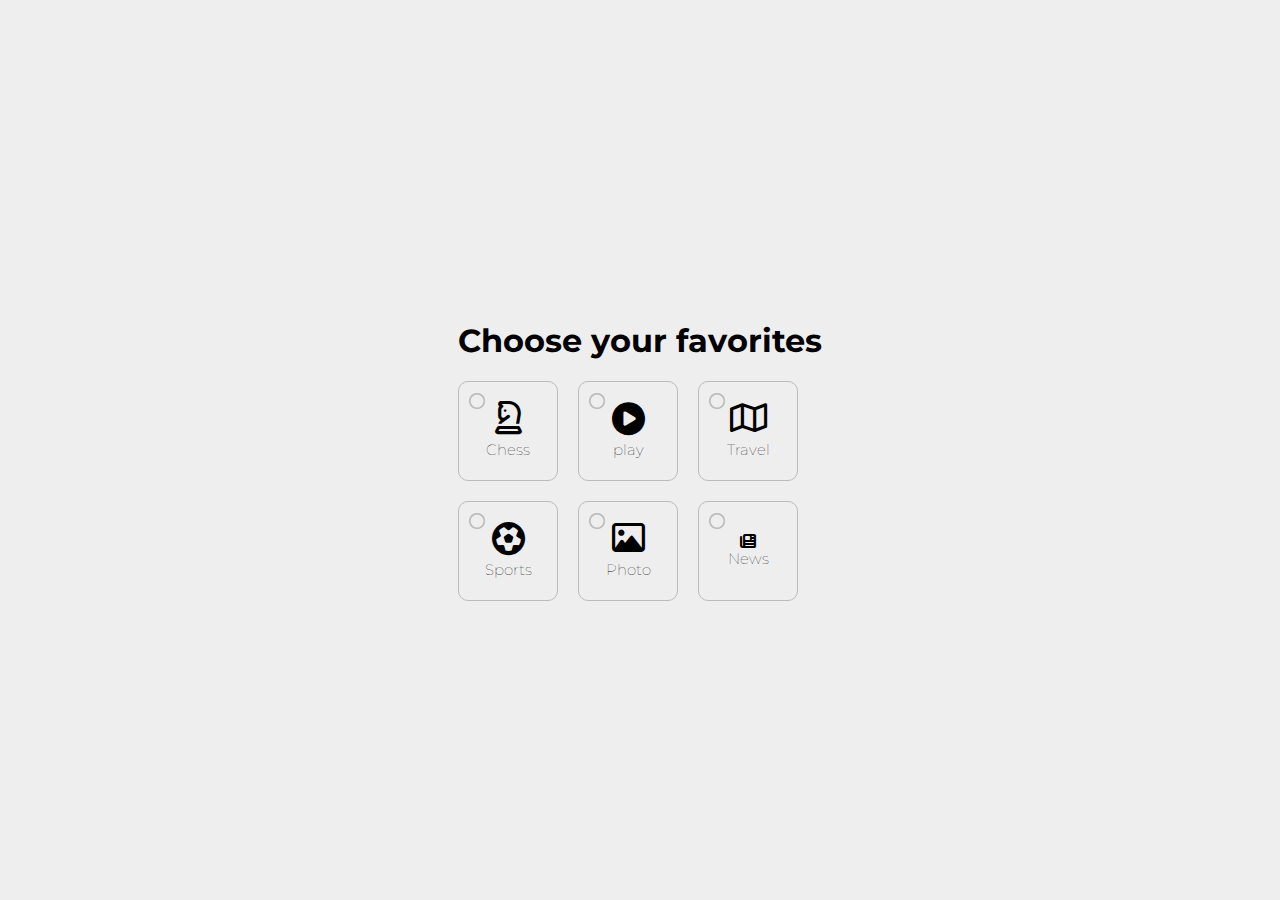
<file: Custom Check box/index.html>
<!DOCTYPE html>
<html lang="en">
<head>
    <meta charset="UTF-8">
    <meta name="viewport" content="width=device-width, initial-scale=1.0">
    <title>Document</title>
    <link rel="stylesheet" href="style.css">
    <link rel="stylesheet" href="https://cdnjs.cloudflare.com/ajax/libs/font-awesome/6.6.0/css/all.min.css">
</head>
<body>
    <div class="group">
        <h1>
            Choose your favorites
        </h1>
        <div class="list">

            <input type="checkbox"
             id="value_1" class="checkbox" name="value_1">
                <label for="value_1" class="item">
                <div class="check">
                    <i class="fa-regular fa-circle"></i>
                    <i class="fa-solid fa-circle-check"></i>
                </div>
                <i class="fa-regular fa-chess-knight logo-type"></i>
                <h2>Chess</h2>
             </label>


             <input type="checkbox" 
             id="value_2" class="checkbox" name="value_1">
             <label for="value_2"  class="item">
                <div class="check">
                    <i class="fa-regular fa-circle"></i>
                    <i class="fa-solid fa-circle-check"></i>
                </div>
                <i class="fa-solid fa-circle-play logo-type"></i>              <h2>play</h2>
             </label>



             <input type="checkbox" 
             id="value_3" class="checkbox">
             <label for="value_3" class="item">
                <div class="check">
                    <i class="fa-regular fa-circle"></i>
                    <i class="fa-solid fa-circle-check"></i>
                </div>
                <i class="fa-regular fa-map logo-type"></i>
                <h2>Travel</h2>
             </label>

             <input type="checkbox" 
             id="value_4" class="checkbox">
             <label for="value_4" class="item">
                <div class="check">
                    <i class="fa-regular fa-circle"></i>
                    <i class="fa-solid fa-circle-check"></i>
                </div>
                <i class="fa-solid fa-futbol logo-type"></i>
                <h2>Sports</h2>
             </label>


             <input type="checkbox" 
             id="value_5" class="checkbox">
             <label for="value_5" class="item">
                <div class="check">
                    <i class="fa-regular fa-circle"></i>
                    <i class="fa-solid fa-circle-check"></i>
                </div>
                <i class="fa-regular fa-image logo-type"></i>
                <h2>Photo</h2>
             </label>

             <input type="checkbox" 
             id="value_6" class="checkbox">
             <label for="value_6" class="item">
                <div class="check">
                    <i class="fa-regular fa-circle"></i>
                    <i class="fa-solid fa-circle-check"></i>
                </div>
                <i class="fa-solid fa-newspaper"></i>
                <h2>News</h2>
             </label>
        </div>
    </div>
</body>
</html>
</file>
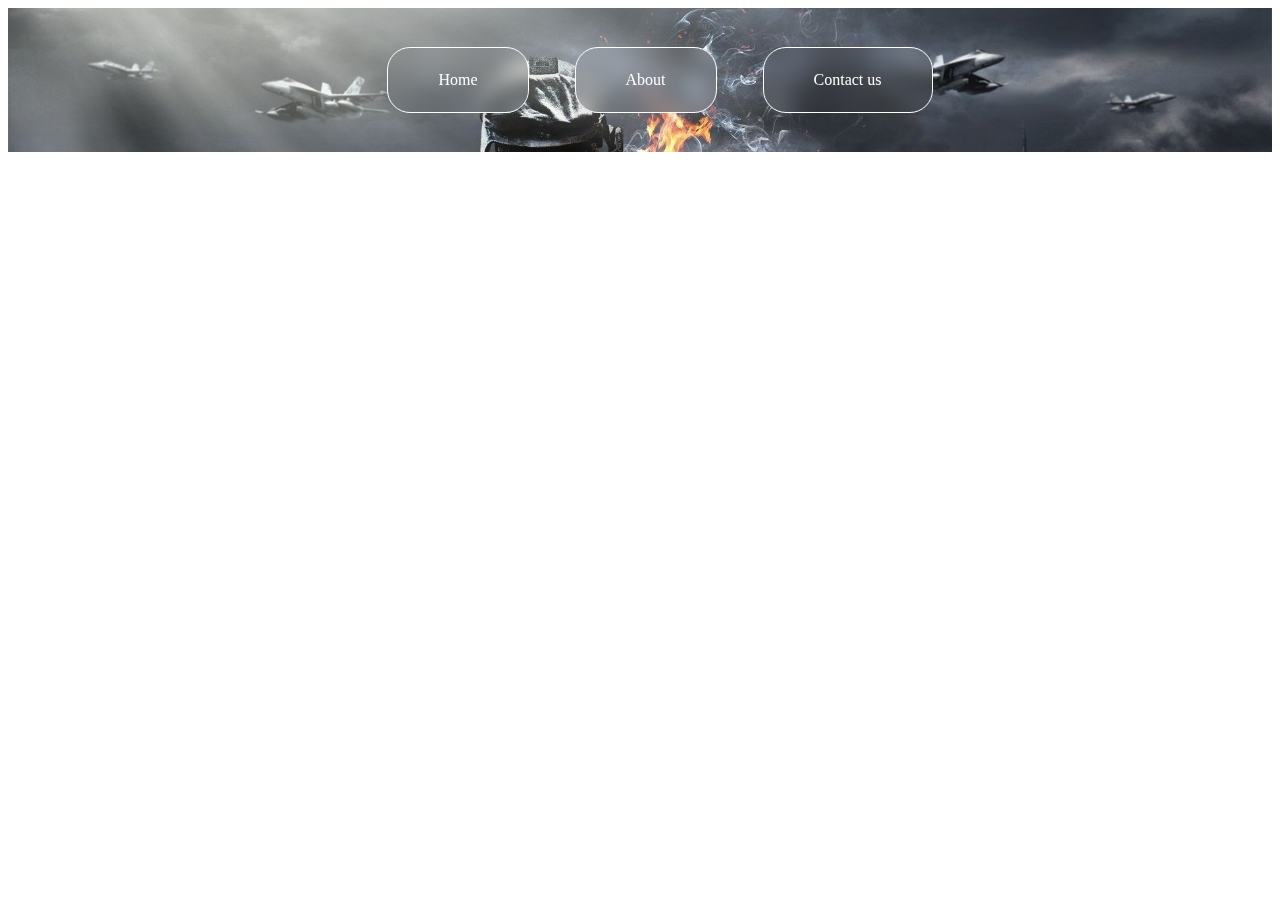
<file: OurWebsite/index.html>
<!DOCTYPE html>
<html lang="en">
<head>
    <meta charset="UTF-8">
    <meta name="viewport" content="width=device-width, initial-scale=1.0">
    <link rel="stylesheet" href="style.css">
    <title>Our project</title>
</head>
<body>
    <header>
        <nav class="navbar">
            <div>
                <ul>
                    <li>Home</li>
                    <li>About</li>
                    <li>Contact us</li>
                </ul>
            </div>
        </nav>
    </header>
</body>
</html>
</file>
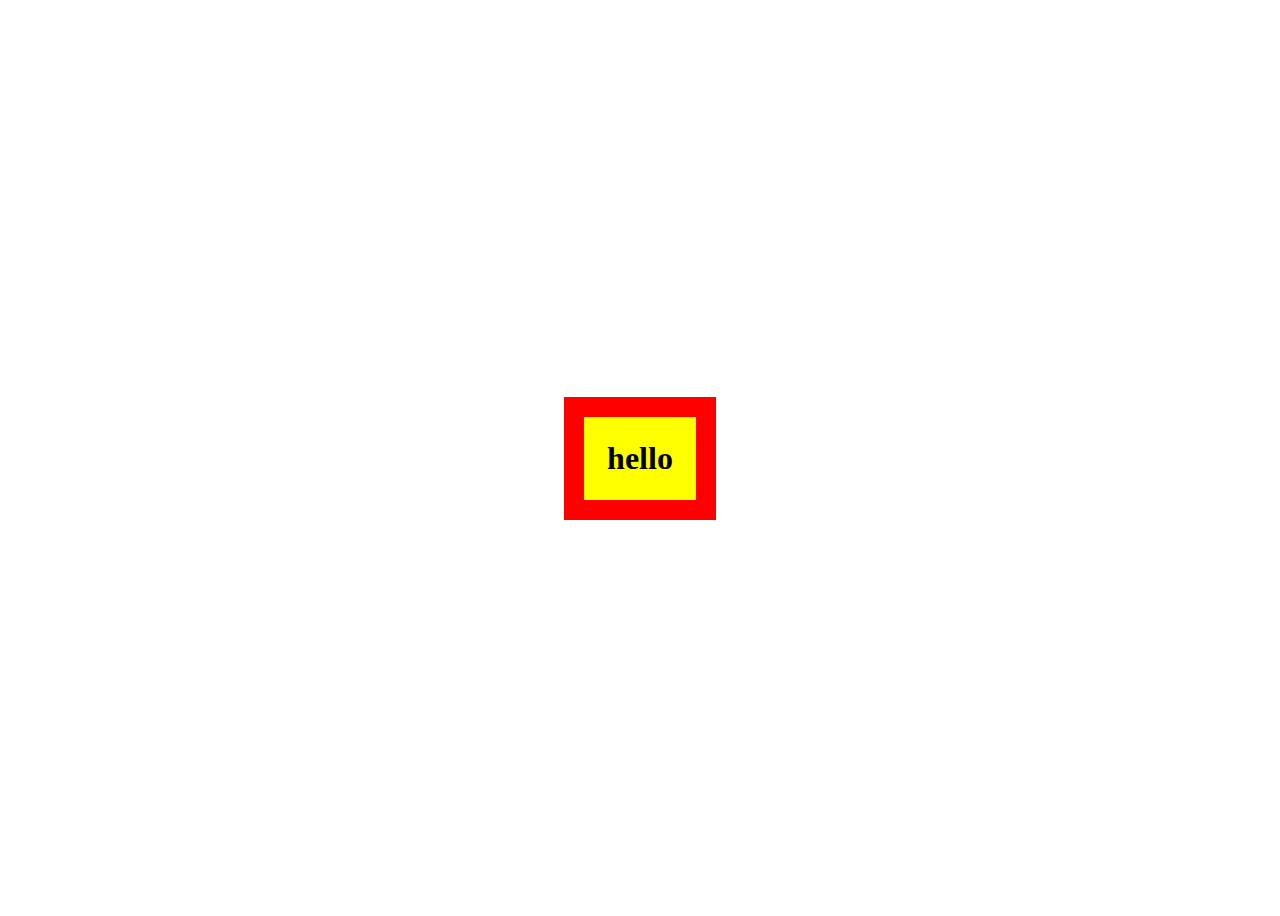
<file: css01Basic/boxmodel.html>
<!DOCTYPE html>
<html lang="en">
<head>
    <meta charset="UTF-8">
    <meta name="viewport" content="width=device-width, initial-scale=1.0">
    <title>Box Model</title>
    <link rel="stylesheet" href="boxmodel.css">
</head>
<body>
    <div>
        <div class="box">
            <h1>hello</h1>
        </div>
    </div>
</body>
</html>
</file>
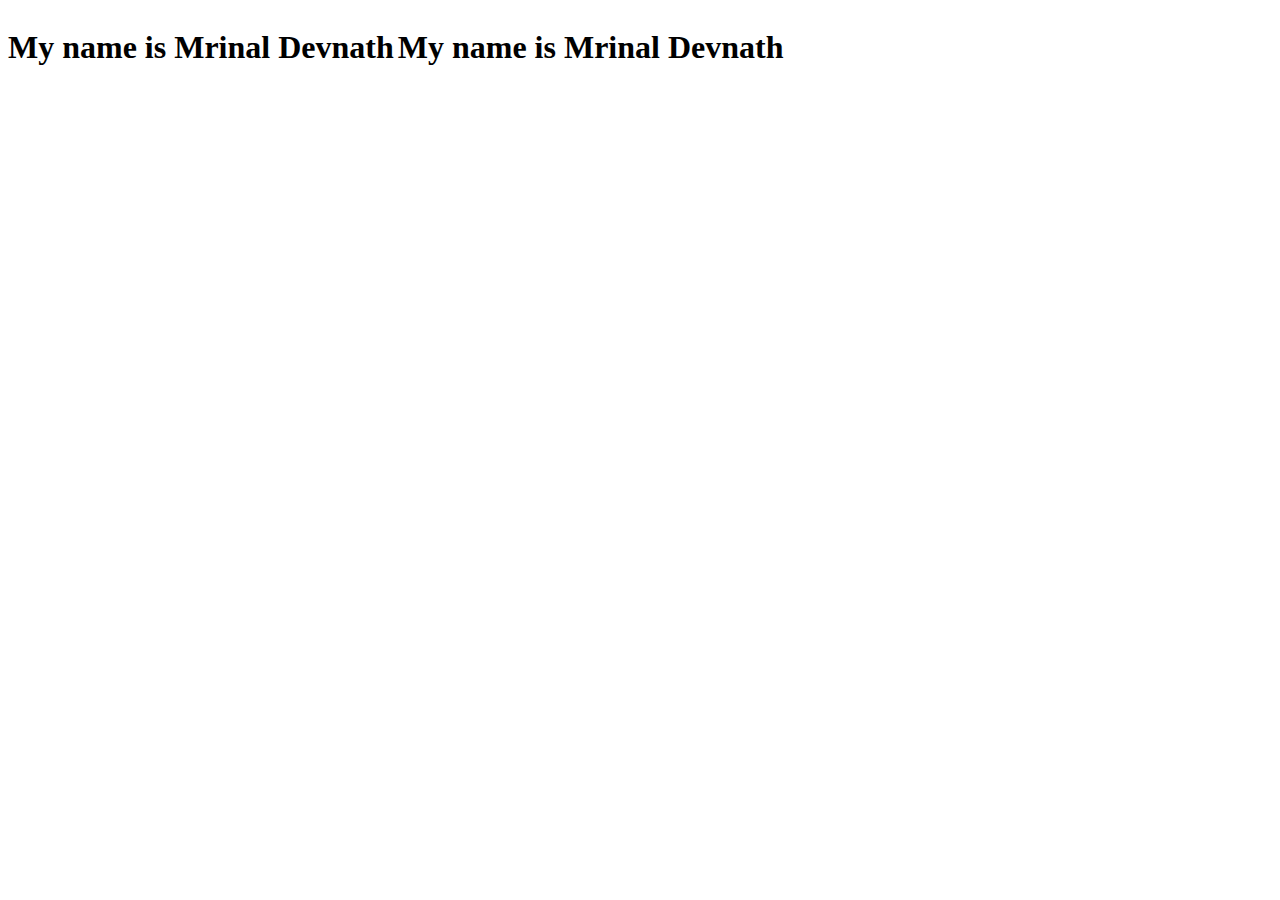
<file: css01Basic/cssDisplay.html>
<!DOCTYPE html>
<html lang="en">
<head>
    <meta charset="UTF-8">
    <meta name="viewport" content="width=device-width, initial-scale=1.0">
    <title>Display</title>
    <link rel="stylesheet" href="display.css">
</head>
<body>
    <div class="screen">
        <h1>My name is Mrinal Devnath</h1>
        <h1>My name is Mrinal Devnath</h1>
    </div>
</body>
</html>
</file>
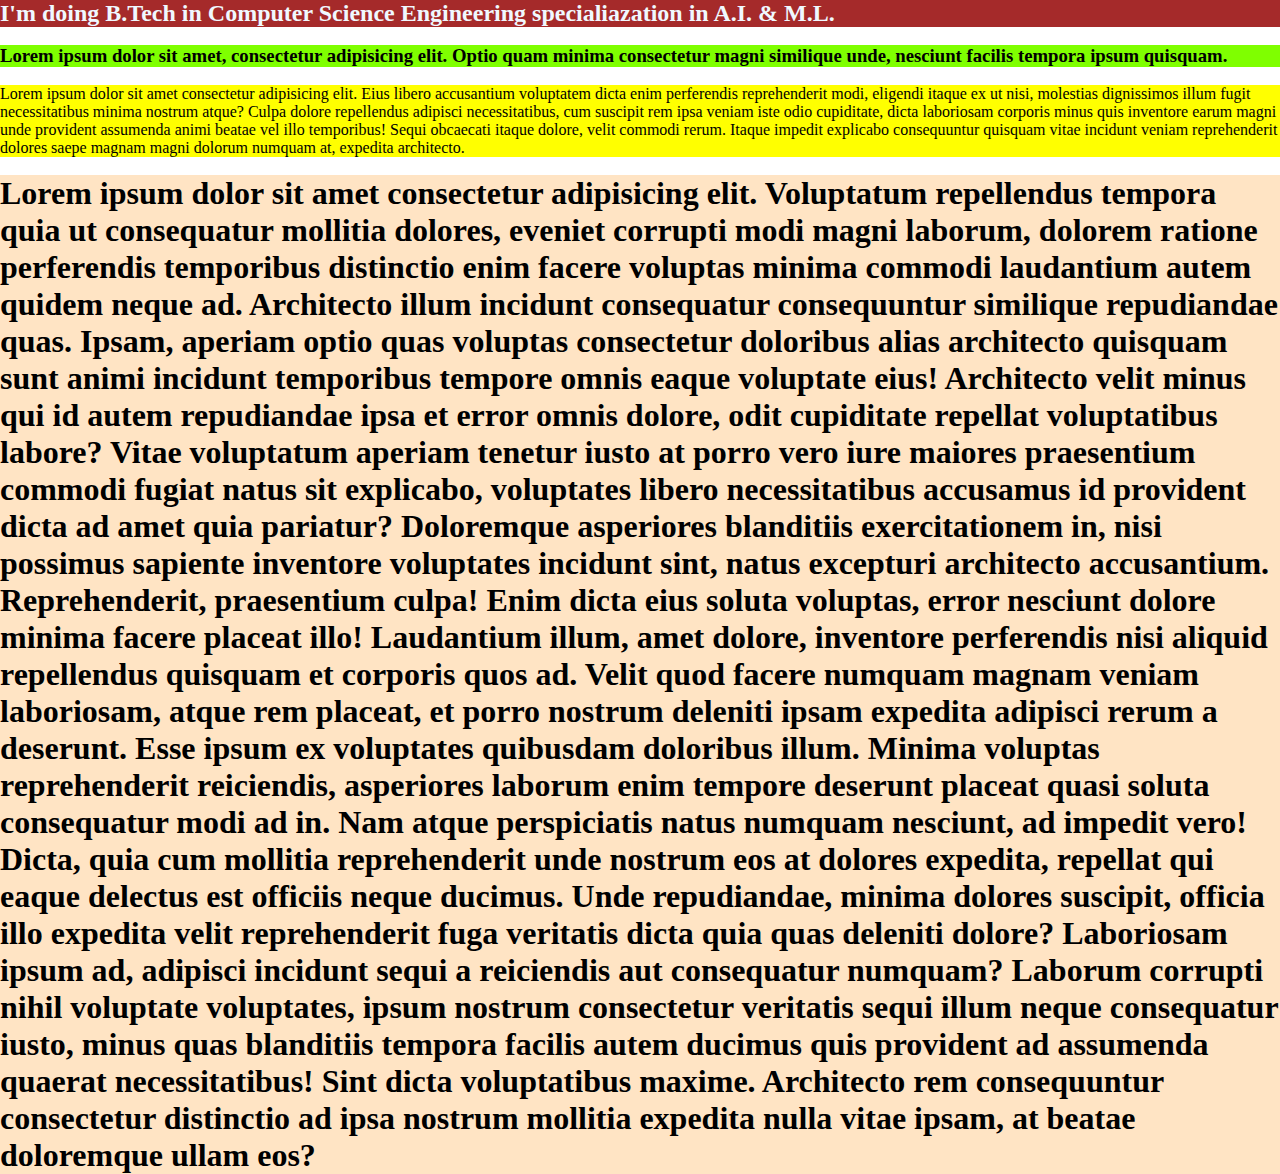
<file: css01Basic/style1.html>
<!DOCTYPE html>
<html lang="en">
<head>
    <meta charset="UTF-8">
    <meta name="viewport" content="width=device-width, initial-scale=1.0">
    <title>style1_css</title>
    <link rel="stylesheet" href="style1.css">
</head>
<body>
    <h2>I'm doing B.Tech in Computer Science Engineering specialiazation in A.I. & M.L.</h2><br>
    <h3>Lorem ipsum dolor sit amet, consectetur adipisicing elit. Optio quam minima consectetur magni similique unde, nesciunt facilis tempora ipsum quisquam.</h3>
    <br>
    <p>Lorem ipsum dolor sit amet consectetur adipisicing elit. Eius libero accusantium voluptatem dicta enim perferendis reprehenderit modi, eligendi itaque ex ut nisi, molestias dignissimos illum fugit necessitatibus minima nostrum atque? Culpa dolore repellendus adipisci necessitatibus, cum suscipit rem ipsa veniam iste odio cupiditate, dicta laboriosam corporis minus quis inventore earum magni unde provident assumenda animi beatae vel illo temporibus! Sequi obcaecati itaque dolore, velit commodi rerum. Itaque impedit explicabo consequuntur quisquam vitae incidunt veniam reprehenderit dolores saepe magnam magni dolorum numquam at, expedita architecto.</p><br>
    <div>
        <h1>Lorem ipsum dolor sit amet consectetur adipisicing elit. Voluptatum repellendus tempora quia ut consequatur mollitia dolores, eveniet corrupti modi magni laborum, dolorem ratione perferendis temporibus distinctio enim facere voluptas minima commodi laudantium autem quidem neque ad. Architecto illum incidunt consequatur consequuntur similique repudiandae quas. Ipsam, aperiam optio quas voluptas consectetur doloribus alias architecto quisquam sunt animi incidunt temporibus tempore omnis eaque voluptate eius! Architecto velit minus qui id autem repudiandae ipsa et error omnis dolore, odit cupiditate repellat voluptatibus labore? Vitae voluptatum aperiam tenetur iusto at porro vero iure maiores praesentium commodi fugiat natus sit explicabo, voluptates libero necessitatibus accusamus id provident dicta ad amet quia pariatur? Doloremque asperiores blanditiis exercitationem in, nisi possimus sapiente inventore voluptates incidunt sint, natus excepturi architecto accusantium. Reprehenderit, praesentium culpa! Enim dicta eius soluta voluptas, error nesciunt dolore minima facere placeat illo! Laudantium illum, amet dolore, inventore perferendis nisi aliquid repellendus quisquam et corporis quos ad. Velit quod facere numquam magnam veniam laboriosam, atque rem placeat, et porro nostrum deleniti ipsam expedita adipisci rerum a deserunt. Esse ipsum ex voluptates quibusdam doloribus illum. Minima voluptas reprehenderit reiciendis, asperiores laborum enim tempore deserunt placeat quasi soluta consequatur modi ad in. Nam atque perspiciatis natus numquam nesciunt, ad impedit vero! Dicta, quia cum mollitia reprehenderit unde nostrum eos at dolores expedita, repellat qui eaque delectus est officiis neque ducimus. Unde repudiandae, minima dolores suscipit, officia illo expedita velit reprehenderit fuga veritatis dicta quia quas deleniti dolore? Laboriosam ipsum ad, adipisci incidunt sequi a reiciendis aut consequatur numquam? Laborum corrupti nihil voluptate voluptates, ipsum nostrum consectetur veritatis sequi illum neque consequatur iusto, minus quas blanditiis tempora facilis autem ducimus quis provident ad assumenda quaerat necessitatibus! Sint dicta voluptatibus maxime. Architecto rem consequuntur consectetur distinctio ad ipsa nostrum mollitia expedita nulla vitae ipsam, at beatae doloremque ullam eos?</h1>
    </div>
</body>
</html>
</file>
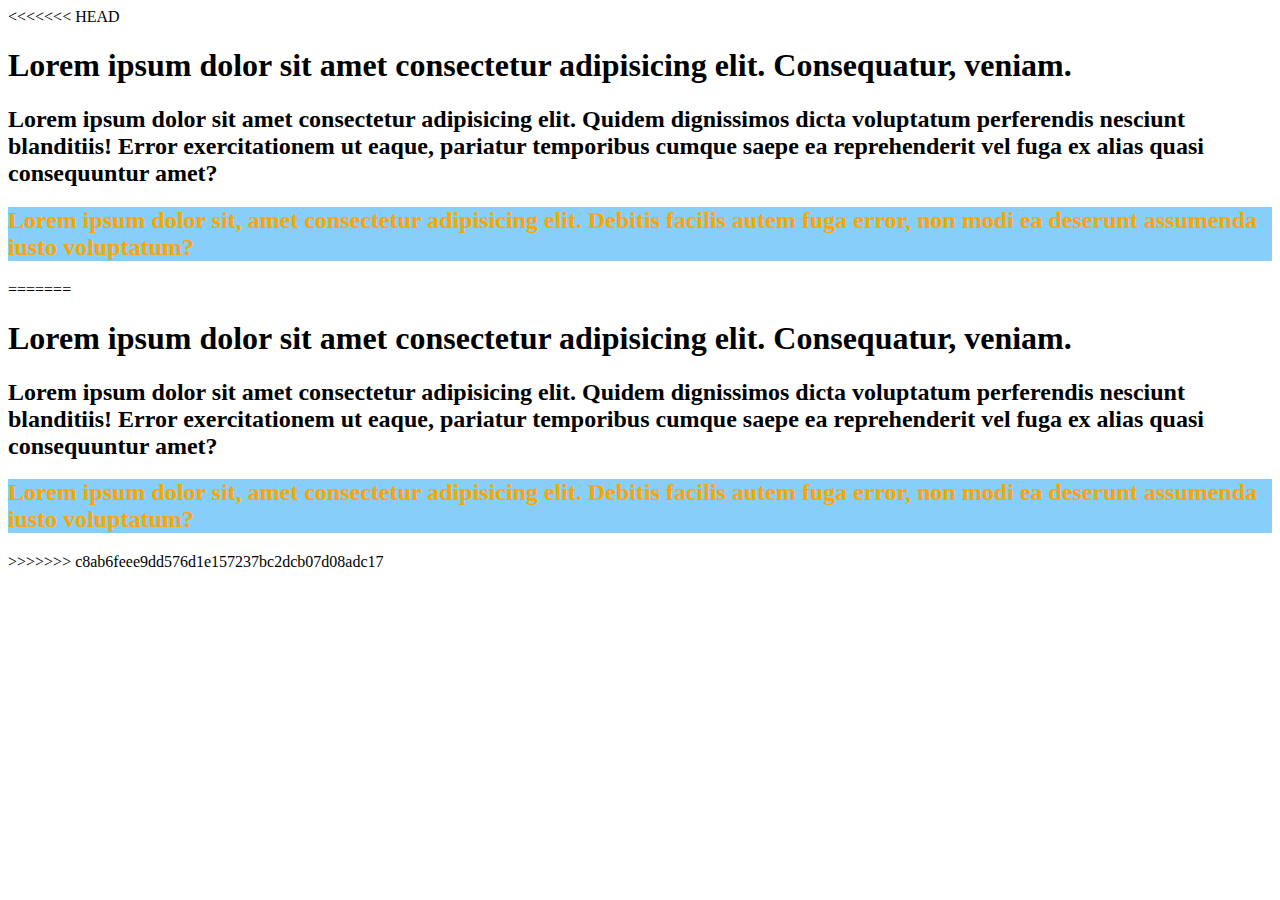
<file: css01Basic/style2.html>
<<<<<<< HEAD
<!DOCTYPE html>
<html lang="en">
<head>
    <meta charset="UTF-8">
    <meta name="viewport" content="width=device-width, initial-scale=1.0">
    <title>Selectors, classes and Id's & colors</title>
    <link rel="stylesheet" href="style2.css">
</head>
<body>
    <h1 class="first">Lorem ipsum dolor sit amet consectetur adipisicing elit. Consequatur, veniam.</h1>
    
    <h2 class="first">Lorem ipsum dolor sit amet consectetur adipisicing elit. Quidem dignissimos dicta voluptatum perferendis nesciunt blanditiis! Error exercitationem ut eaque, pariatur temporibus cumque saepe ea reprehenderit vel fuga ex alias quasi consequuntur amet?</h2>

    <h2 class="first" id="chintu01">Lorem ipsum dolor sit, amet consectetur adipisicing elit. Debitis facilis autem fuga error, non modi ea deserunt assumenda iusto voluptatum?</h2>
</body>
=======
<!DOCTYPE html>
<html lang="en">
<head>
    <meta charset="UTF-8">
    <meta name="viewport" content="width=device-width, initial-scale=1.0">
    <title>Selectors, classes and Id's & colors</title>
    <link rel="stylesheet" href="style2.css">
</head>
<body>
    <h1 class="first">Lorem ipsum dolor sit amet consectetur adipisicing elit. Consequatur, veniam.</h1>
    
    <h2 class="first">Lorem ipsum dolor sit amet consectetur adipisicing elit. Quidem dignissimos dicta voluptatum perferendis nesciunt blanditiis! Error exercitationem ut eaque, pariatur temporibus cumque saepe ea reprehenderit vel fuga ex alias quasi consequuntur amet?</h2>

    <h2 class="first" id="chintu01">Lorem ipsum dolor sit, amet consectetur adipisicing elit. Debitis facilis autem fuga error, non modi ea deserunt assumenda iusto voluptatum?</h2>
</body>
>>>>>>> c8ab6feee9dd576d1e157237bc2dcb07d08adc17
</html>
</file>
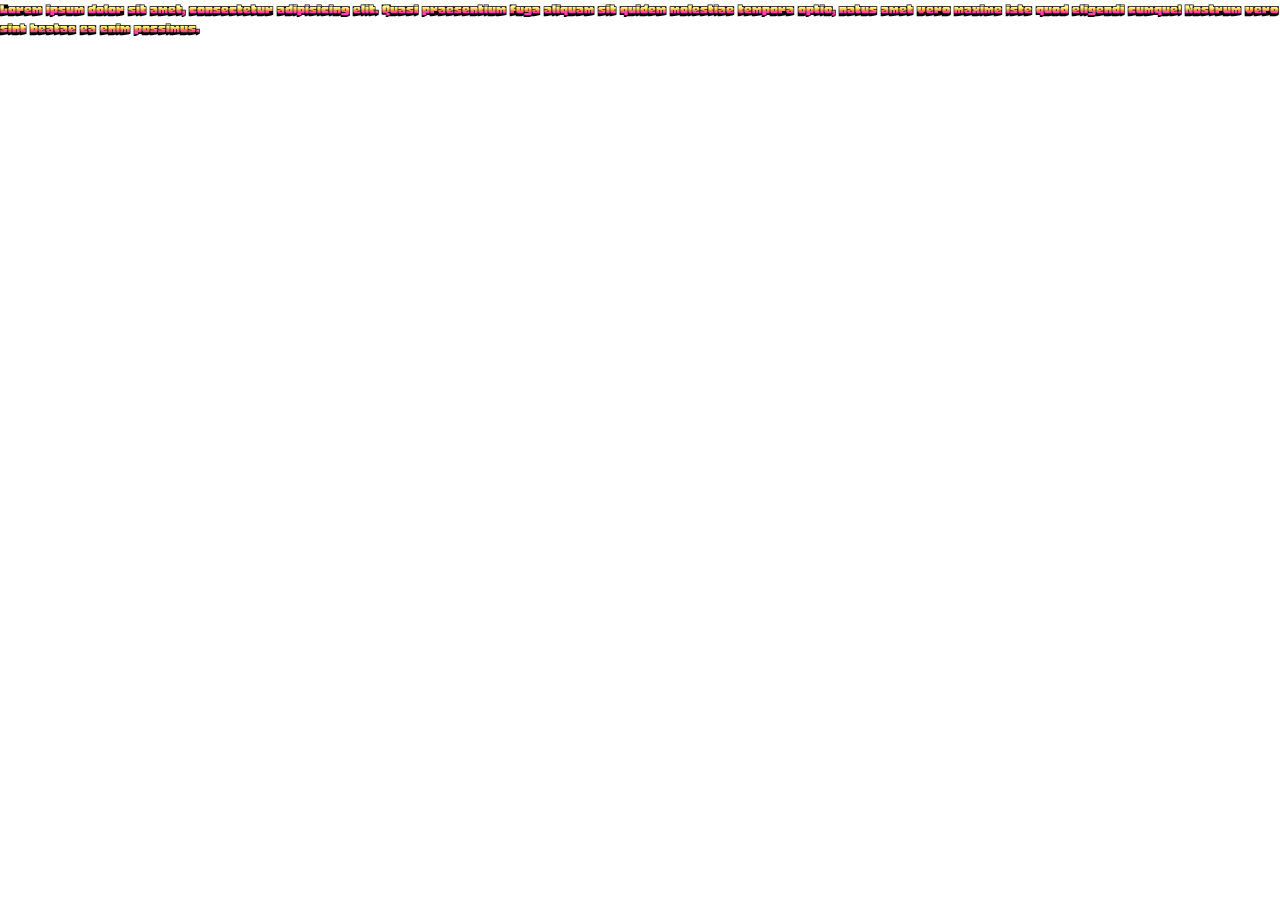
<file: css01Basic/style3.html>
<!DOCTYPE html>
<html lang="en">
<head>
    <meta charset="UTF-8">
    <meta name="viewport" content="width=device-width, initial-scale=1.0">
    <title>Fonts</title>
    <link rel="stylesheet" href="style3.css">
</head>
<body>
    <div class="Mrinal">
        <p>Lorem ipsum dolor sit amet, consectetur adipisicing elit. Quasi praesentium fuga aliquam sit quidem molestiae tempora optio, natus amet vero maxime iste quod eligendi cumque! Nostrum vero sint beatae ea enim possimus.</p>
    </div>
</body>
</html>
</file>
<file: Custom Check box/style.css>
@import url('https://fonts.googleapis.com/css2?family=Montserrat:ital,wght@0,100..900;1,100..900&display=swap');

body{
    font-family: "Montserrat", sans-serif;
    min-height: 100vh;
    margin: 0;
    background-color: #eee;
    display: flex;
    justify-content: center;
    align-items: center;
}

.group{
    text-align: center;
}

.group input.checkbox{
    display: none;
}

.group .list{
    display: grid;
    grid-template-columns: repeat(3, 100px);
    grid-template-rows: repeat(2, 100px);
    gap: 20px;
}

:root{
    --blue: #5a5ac6;
    --light: #bbb;
}

.group .list .item{
    border: 1px solid var(--light);
    display: flex;
    justify-content: center;
    align-items: center;
    flex-direction: column;
    border-radius: 10px;
    transition: 0.5s ;
    position:relative;
    cursor: pointer;
}

.group .list .item .check{
    position: absolute;
    top: 10px;
    left: 10px;
    color: var(--light);
}
.group .list .item .check i:nth-child(2){
    display: none;
}

.group .list .item h2{
    margin: 0;
    font-weight: 100;
    font-size: 15px;
}

.group .list .item .logo-type{
    font-size: 33px;
    margin-bottom: 5px;
}

input.checkbox:checked + .item{
    border: 1px solid var(--blue);
    box-shadow: 0 1px 5px var(--blue);
    color: var(--blue);
}

input.checkbox:checked + .item .check i:nth-child(2){
    display: block;
    color: var(--blue);
}

input.checkbox:checked + .item .check i:nth-child(1){
    display: none;
    color: var(--blue);
}
</file>
<file: OurWebsite/style.css>
.navbar{
    background-color: purple;
    color: white;
    background: url('images/image.png');
    background-size: 100%;
    width: 100%;
    object-fit: cover;
    background-repeat: no-repeat;
    display: flex;
    justify-content: center;
    align-items: center;
}

.navbar ul{
    display: flex;
    height: inherit;
    width: inherit;
    list-style-type: none;

}
.navbar ul li{
    border: 0.5px solid white;
    backdrop-filter: blur(10px);
    margin: 23px;
    padding: 23px 50px;
    text-align: center;
    border-radius: 23px;
    transition: all 0.3s ease-in-out;
    overflow: hidden;
}
.navbar ul li:hover:before{
    content: '';
    position: absolute;
    background: rgba(255, 255, 255, 0.3);
    height: 500px;
    width: 30px;
    top: -20px;
    transform: rotate(25deg) ;
    animation: slasher 3s  infinite;


}
.navbar ul li:hover{
    font-size: 20px;
    padding:30px ;
    box-shadow: 0 0 10px;
    cursor: pointer;
}

@keyframes slasher {
    0%{
        transform: rotate(25deg) translate(100px, 10px) ;
    }

    50%{
        transform: rotate(25deg) translate(-100px) ;
    }

    
    100%{

        transform: rotate(25deg) translate(100px, 10px) ;
    }
}

@media screen and (max-width:663px) {
    .navbar ul li{
        padding: 23px 20px;
    }
}

@media screen and (max-width:503px) {
    .navbar ul {
        flex-wrap: wrap;
        flex-direction: column;
    }
    .navbar ul li{
        padding: 10px 20px;
    }
    .navbar{
        background-size: 150%;
        justify-content: center;
        align-items: center;
    }
    .navbar ul li:hover{
        font-size: 20px;
        padding:20px ;
    }
}
</file>
<file: css01Basic/boxmodel.css>
.box{
    display: flex;
    align-items: center;
    justify-content: center;
    height: 100vh;
    width: 100%;

}

.box h1{
    background-color:yellow;
    margin: 20px;
    border:20px solid red;
    padding: 23px;
}
</file>
<file: css01Basic/display.css>
.screen h1{
    display: inline-block;
}
</file>
<file: css01Basic/style1.css>
*{
    margin:0; 
    padding:0;
}

h2{
    background-color: brown;
    color: aliceblue;
}

h3{
    background-color: chartreuse;
}

p{
    background-color: yellow;
}

div{
    background-color: bisque;
}
</file>
<file: css01Basic/style2.css>
<<<<<<< HEAD
/* Selector */
/* h1{
    color:red;
    background-color: black;
    border-radius: 10px;   
} */

/* classes and id selector */
.first{
    color:red;
    background-color: black;
    border-radius: 10px;  
}

#chintu01{
    color: orange;
    background-color: lightskyblue;
=======
/* Selector */
/* h1{
    color:red;
    background-color: black;
    border-radius: 10px;   
} */

/* classes and id selector */
.first{
    color:red;
    background-color: black;
    border-radius: 10px;  
}

#chintu01{
    color: orange;
    background-color: lightskyblue;
>>>>>>> c8ab6feee9dd576d1e157237bc2dcb07d08adc17
}
</file>
<file: css01Basic/style3.css>
@import url('https://fonts.googleapis.com/css2?family=Ballet:opsz@16..72&family=Honk&display=swap');


*{
    margin: 0;
    padding: 0;
}

.Mrinal{
    font-family: "Honk", system-ui;
    font-optical-sizing: auto;
    font-weight: 400;
    font-style: normal;
    font-variation-settings:
      "MORF" 15,
      "SHLN" 50;
}
</file>
